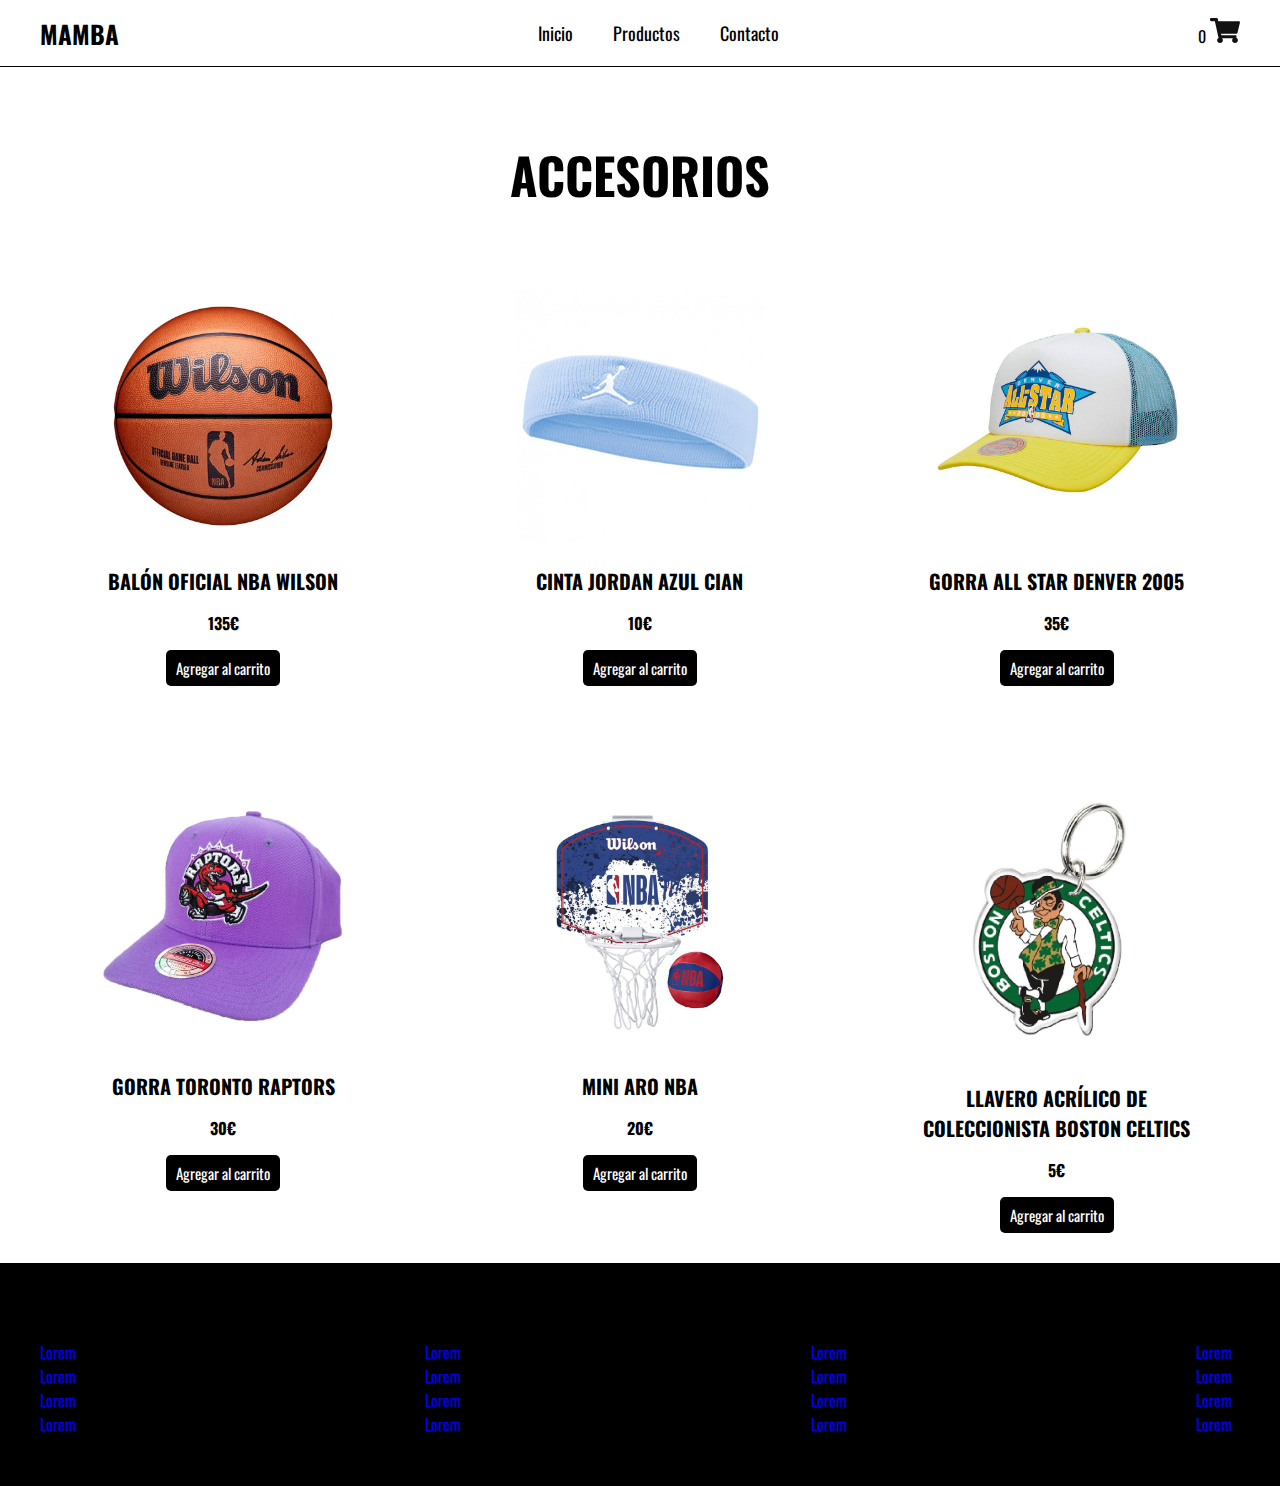
<file: accesorios/index.html>
<!DOCTYPE html>
<html lang="en">

<head>
    <meta charset="UTF-8">
    <meta name="viewport" content="width=device-width, initial-scale=1.0">
    <title>Document</title>
    <link rel="stylesheet" href="style.css">
</head>

<body>
    <div id="popup-contenedor" class="popup-oculto">
        <div id="popup">
            <img src="/images/tick.png" class="tick-producto" alt="">
            Producto añadido al carrito
        </div>
    </div>

    <header class="header">
        <div class="header-top-border">
            <div class="menu container">
                <a href="../" class="logo">MAMBA</a>
                <input type="checkbox" id="menu" />
                <label for="menu">
                    <img src="../images/menu.png" class="menu-icono" alt="menu" />
                </label>
                <nav class="navbar">
                    <ul>
                        <li><a href="../">Inicio</a></li>
                        <li class="dropdown-li">
                            Productos
                            <ul class="dropdown">
                                <li class="dropdowns"><a class="dropdowns-link" href="../camisetas/">Camisetas</a></li>
                                <li class="dropdowns"><a class="dropdowns-link" href="../zapatillas/">Zapatillas</a></li>
                                <li class="dropdowns"><a class="dropdowns-link" href="../accesorios/">Accesorios</a>
                                </li>
                            </ul>
                        </li>
                        <li><a href="../contacto/">Contacto</a></li>

                    </ul>
                </nav>
                </nav>
                <div>
                    <ul>
                        <li class="submenu">
                            <span id="contador-carrito" class="contador-carrito">0</span>
                            <img src="../images/car.svg" id="img-carrito" alt="carrito">
                            <div id="carrito">
                                <table id="lista-carrito">
                                    <thead>
                                        <tr>
                                            <th>Imagen</th>
                                            <th>Nombre</th>
                                            <th>Precio</th>
                                            <th></th>
                                        </tr>
                                    </thead>
                                    <tbody></tbody>
                                </table>
                                <a href="#" id="vaciar-carrito" class="btn-2">Vaciar Carrito</a>
                                <a href="../pedido/" class="btn-2">Realizar Pedido</a>
                            </div>
                        </li>
                    </ul>
                </div>
            </div>
        </div>
    </header>


    <main class="products container" id="lista-1">

        <h2>Accesorios</h2>

        <div class="product-content">

            <div class="product">
                <img src="/images/balon wilson.jpg" alt="">
                <div class="product-txt">
                    <h3>Balón oficial nba wilson</h3>
                    <p class="precio">135€</p>
                    <a href="#" class="agregar carrito btn-2" data-id="1">Agregar al carrito</a>
                </div>
            </div>

            <div class="product">
                <img src="../images/cinta jordan.jpg" alt="">
                <div class="product-txt">
                    <h3>CINTA JORDAN AZUL CIAN</h3>
                    <p class="precio">10€</p>
                    <a href="#" class="agregar carrito btn-2" data-id="2">Agregar al carrito</a>
                </div>
            </div>

            <div class="product">
                <img src="../images/gorra denver.jpg" alt="">
                <div class="product-txt">
                    <h3>Gorra all star denver 2005</h3>
                    <p class="precio">35€</p>
                    <a href="#" class="agregar carrito btn-2" data-id="3">Agregar al carrito</a>
                </div>
            </div>

            <div class="product">
                <img src="../images/gorra raptoras.jpg" alt="">
                <div class="product-txt">
                    <h3>Gorra Toronto Raptors</h3>
                    <p class="precio">30€</p>
                    <a href="#" class="agregar carrito btn-2" data-id="4">Agregar al carrito</a>
                </div>
            </div>

            <div class="product">
                <img src="../images/miniaro.jpg" alt="">
                <div class="product-txt">
                    <h3>Mini aro nba</h3>
                    <p class="precio">20€</p>
                    <a href="#" class="agregar carrito btn-2" data-id="5">Agregar al carrito</a>
                </div>
            </div>

            <div class="product">
                <img src="../images/llavero coleccionista celtics.jpg" alt="">
                <div class="product-txt">
                    <h3>Llavero acrílico de coleccionista Boston celtics</h3>
                    <p class="precio">5€</p>
                    <a href="#" class="agregar carrito btn-2" data-id="6">Agregar al carrito</a>
                </div>
            </div>

        </div>

    </main>

    <footer class="footer">

        <div class="footer-content container">

            <div class="link">
                <h3>lorem</h3>
                <ul>
                    <li><a href="#">Lorem</a></li>
                    <li><a href="#">Lorem</a></li>
                    <li><a href="#">Lorem</a></li>
                    <li><a href="#">Lorem</a></li>
                </ul>
            </div>
            <div class="link">
                <h3>lorem</h3>
                <ul>
                    <li><a href="#">Lorem</a></li>
                    <li><a href="#">Lorem</a></li>
                    <li><a href="#">Lorem</a></li>
                    <li><a href="#">Lorem</a></li>
                </ul>


            </div>

            <div class="link">
                <h3>lorem</h3>
                <ul>
                    <li><a href="#">Lorem</a></li>
                    <li><a href="#">Lorem</a></li>
                    <li><a href="#">Lorem</a></li>
                    <li><a href="#">Lorem</a></li>
                </ul>


            </div>

            <div class="link">
                <h3>lorem</h3>
                <ul>
                    <li><a href="#">Lorem</a></li>
                    <li><a href="#">Lorem</a></li>
                    <li><a href="#">Lorem</a></li>
                    <li><a href="#">Lorem</a></li>
                </ul>


            </div>

        </div>


    </footer>




    <script src="../script.js"></script>
</body>

</html>
</file>
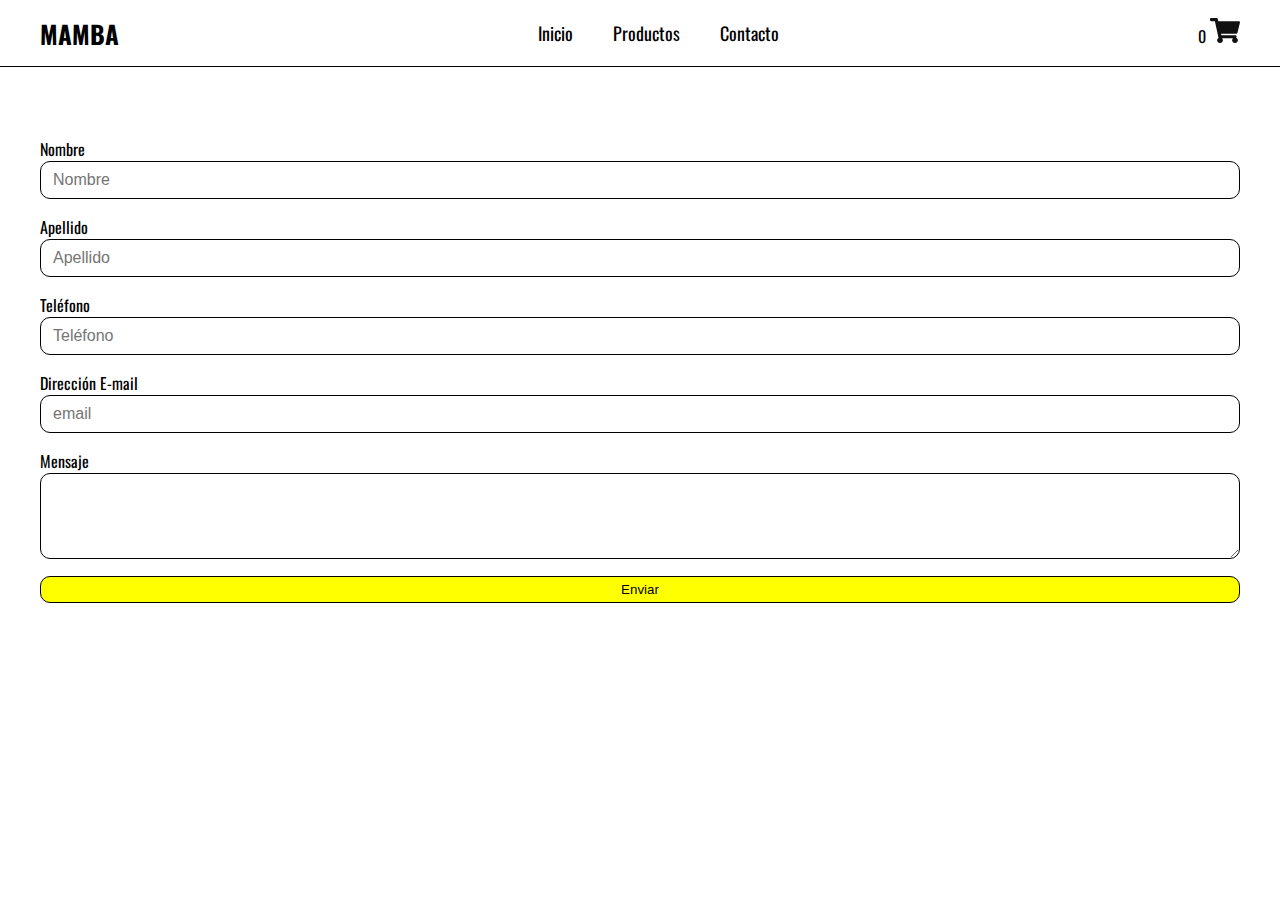
<file: contacto/index.html>
<!DOCTYPE html>
<html lang="en">

<head>
    <meta charset="UTF-8">
    <meta name="viewport" content="width=device-width, initial-scale=1.0">
    <title>Document</title>
    <link rel="stylesheet" href="style.css">
</head>

<body>
    <div id="popup-contenedor" class="popup-oculto">
        <div id="popup">
            <img src="/images/tick.png" class="tick-producto" alt="">
            Producto añadido al carrito
        </div>
    </div>

    <header class="header">
        <div class="header-top-border">
            <div class="menu container">
                <a href="../" class="logo">MAMBA</a>
                <input type="checkbox" id="menu" />
                <label for="menu">
                    <img src="../images/menu.png" class="menu-icono" alt="menu" />
                </label>
                <nav class="navbar">
                    <ul>
                        <li><a href="../">Inicio</a></li>
                        <li class="dropdown-li">
                            Productos
                            <ul class="dropdown">
                                <li class="dropdowns"><a class="dropdowns-link" href="../camisetas/">Camisetas</a></li>
                                <li class="dropdowns"><a class="dropdowns-link" href="../zapatillas/">Zapatillas</a>
                                </li>
                                <li class="dropdowns"><a class="dropdowns-link" href="../accesorios/">Accesorios</a>
                                </li>
                            </ul>
                        </li>
                        <li><a href="../contacto/">Contacto</a></li>

                    </ul>
                </nav>
                <div>
                    <ul>
                        <li class="submenu">
                            <span id="contador-carrito" class="contador-carrito">0</span>
                            <img src="../images/car.svg" id="img-carrito" alt="carrito">
                            <div id="carrito">
                                <table id="lista-carrito">
                                    <thead>
                                        <tr>
                                            <th>Imagen</th>
                                            <th>Nombre</th>
                                            <th>Precio</th>
                                            <th></th>
                                        </tr>
                                    </thead>
                                    <tbody></tbody>
                                </table>
                                <a href="#" id="vaciar-carrito" class="btn-2">Vaciar Carrito</a>
                                <a href="./" class="btn-2">Realizar Pedido</a>
                            </div>
                        </li>
                    </ul>
                </div>
            </div>
        </div>
    </header>
    <main class="products container">
        <form method="POST" action="./contact.php">

            <div class="mb-3">
                <label for="nombre" class="form-label">Nombre</label>
                <input type="text" class="form-control" required name="nombre" id="nombre" placeholder="Nombre">
            </div>
            <div class="mb-3">
                <label for="apellido" class="form-label">Apellido</label>
                <input type="text" class="form-control" required name="apellido" id="apellido" placeholder="Apellido">
            </div>
            <div class="mb-3">
                <label for="telefono" class="form-label">Teléfono</label>
                <input type="number" class="form-control" required name="telefono" id="telefono" placeholder="Teléfono">
            </div>
            <div class="mb-3">
                <label for="email" class="form-label">Dirección E-mail</label>
                <input type="email" class="form-control" required name="email" id="email" placeholder="email">
            </div>
            <div class="mb-3">
                <label for="mensaje" class="form-label">Mensaje</label>
                <textarea class="form-control" required name="mensaje" id="mensaje" rows="3"></textarea>
            </div>
            <button type="submit" class="btn btn-primary">Enviar</button>
        </form>
    </main>
    <script src="../script.js"></script>
</body>

</html>
</file>
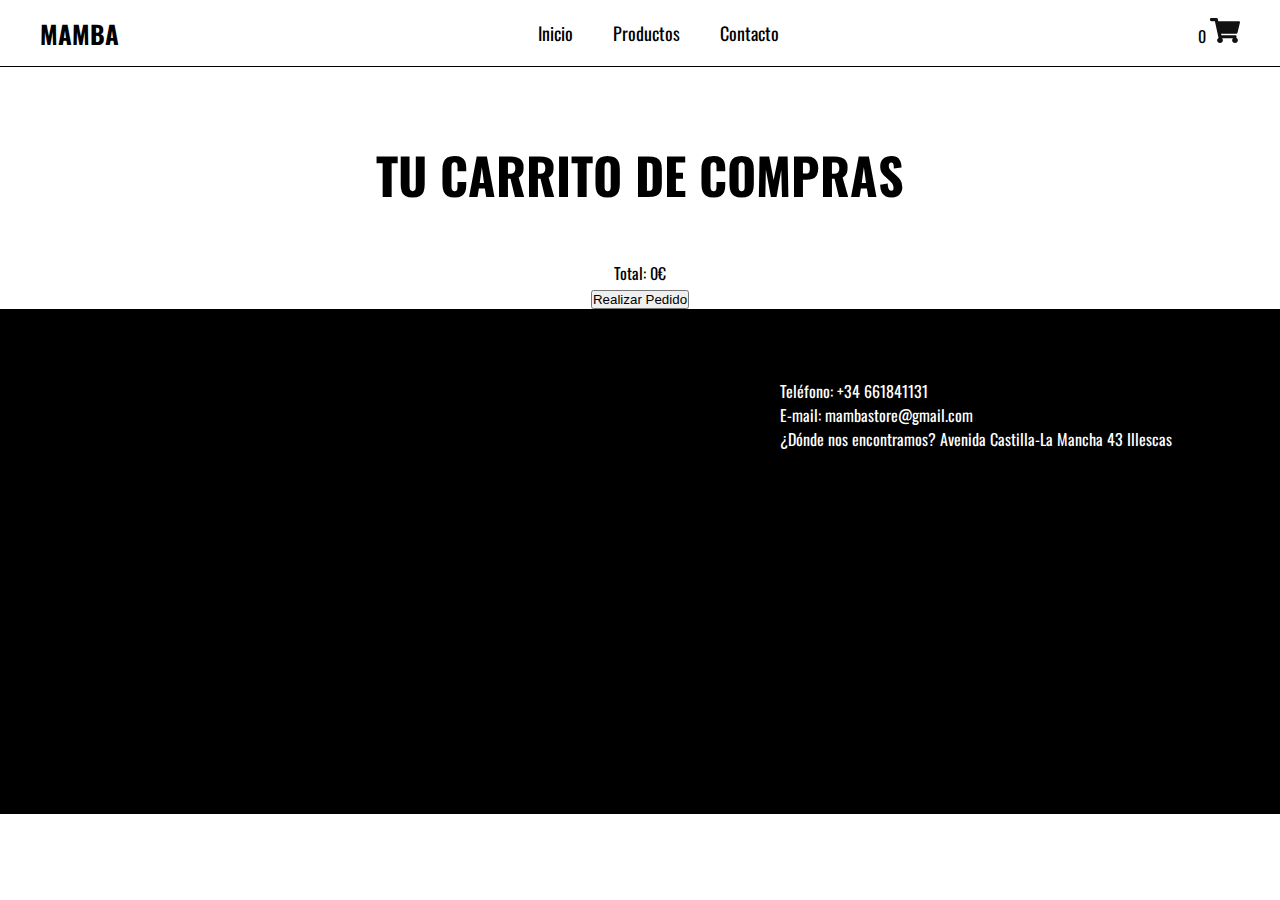
<file: pedido/index.html>
<!DOCTYPE html>
<html lang="es">

<head>
    <meta charset="UTF-8">
    <title>Documento</title>
    <link rel="stylesheet" href="style.css">
</head>

<body>
    <header class="header">
        <div class="header-top-border">
            <div class="menu container">
                <a href="../" class="logo">MAMBA</a>
                <input type="checkbox" id="menu" />
                <label for="menu">
                    <img src="../images/menu.png" class="menu-icono" alt="menu" />
                </label>
                <nav class="navbar">
                    <ul>
                        <li><a href="../">Inicio</a></li>
                        <li class="dropdown-li">
                            Productos
                            <ul class="dropdown">
                                <li class="dropdowns"><a class="dropdowns-link" href="../camisetas/">Camisetas</a></li>
                                <li class="dropdowns"><a class="dropdowns-link" href="../zapatillas/">Zapatillas</a></li>
                                <li class="dropdowns"><a class="dropdowns-link" href="../accesorios/">Accesorios</a></li>
                            </ul>
                        </li>
                        <li><a href="../contacto/">Contacto</a></li>

                    </ul>
                </nav>
                <div>
                    <ul>
                        <li class="submenu">
                            <span id="contador-carrito" class="contador-carrito">0</span>
                            <img src="../images/car.svg" id="img-carrito" alt="carrito">
                            <div id="carrito">
                                <table id="lista-carrito">
                                    <thead>
                                        <tr>
                                            <th>Imagen</th>
                                            <th>Nombre</th>
                                            <th>Precio</th>
                                            <th></th>
                                        </tr>
                                    </thead>
                                    <tbody></tbody>
                                </table>
                                <a href="#" id="vaciar-carrito" class="btn-2">Vaciar Carrito</a>
                                <a href="./" class="btn-2">Realizar Pedido</a>
                            </div>
                        </li>
                    </ul>
                </div>
            </div>
        </div>
    </header>
    <main class="products container" id="lista-1">
        <h2>Tu Carrito de Compras</h2>
        <div id="lista-productos">
        </div>
        <div id="total" class="total">Total: 0€</div>
        <button id="realizar-pedido">Realizar Pedido</button>
        <div id="mensaje-agradecimiento" style="display:none;">
            <p>Gracias por tu pedido</p>
        </div>
    </main>
    <footer class="footer">
        <div class="footer-content container">
            <div class="link left-cont-footer">
                <iframe src="https://www.google.com/maps/embed?pb=!1m18!1m12!1m3!1d3050.7135380786135!2d-3.84858142348012!3d40.1263869732587!2m3!1f0!2f0!3f0!3m2!1i1024!2i768!4f13.1!3m3!1m2!1s0xd41f11f69cacb37%3A0x4117d0b3060252c0!2sAv.%20Castilla%20La%20Mancha%2C%2084%2C%2045200%20Illescas%2C%20Toledo!5e0!3m2!1ses!2ses!4v1705882343044!5m2!1ses!2ses" style="border:0;" allowfullscreen="" loading="lazy" referrerpolicy="no-referrer-when-downgrade"></iframe>
            </div>
            <div class="link right-cont-footer">
                <div class="div-cont-footer-btn">
                    <a class="footer-link" href="#">Teléfono: +34 661841131</a>
                    <a class="footer-link" href="#">E-mail: mambastore@gmail.com</a>
                    <a class="footer-link" href="#">¿Dónde nos encontramos? Avenida Castilla-La Mancha 43 Illescas </a>
                </div>
            </div>
        </div>
        </div>
    </footer>
    <script src="script.js"></script>
</body>

</html>
</file>
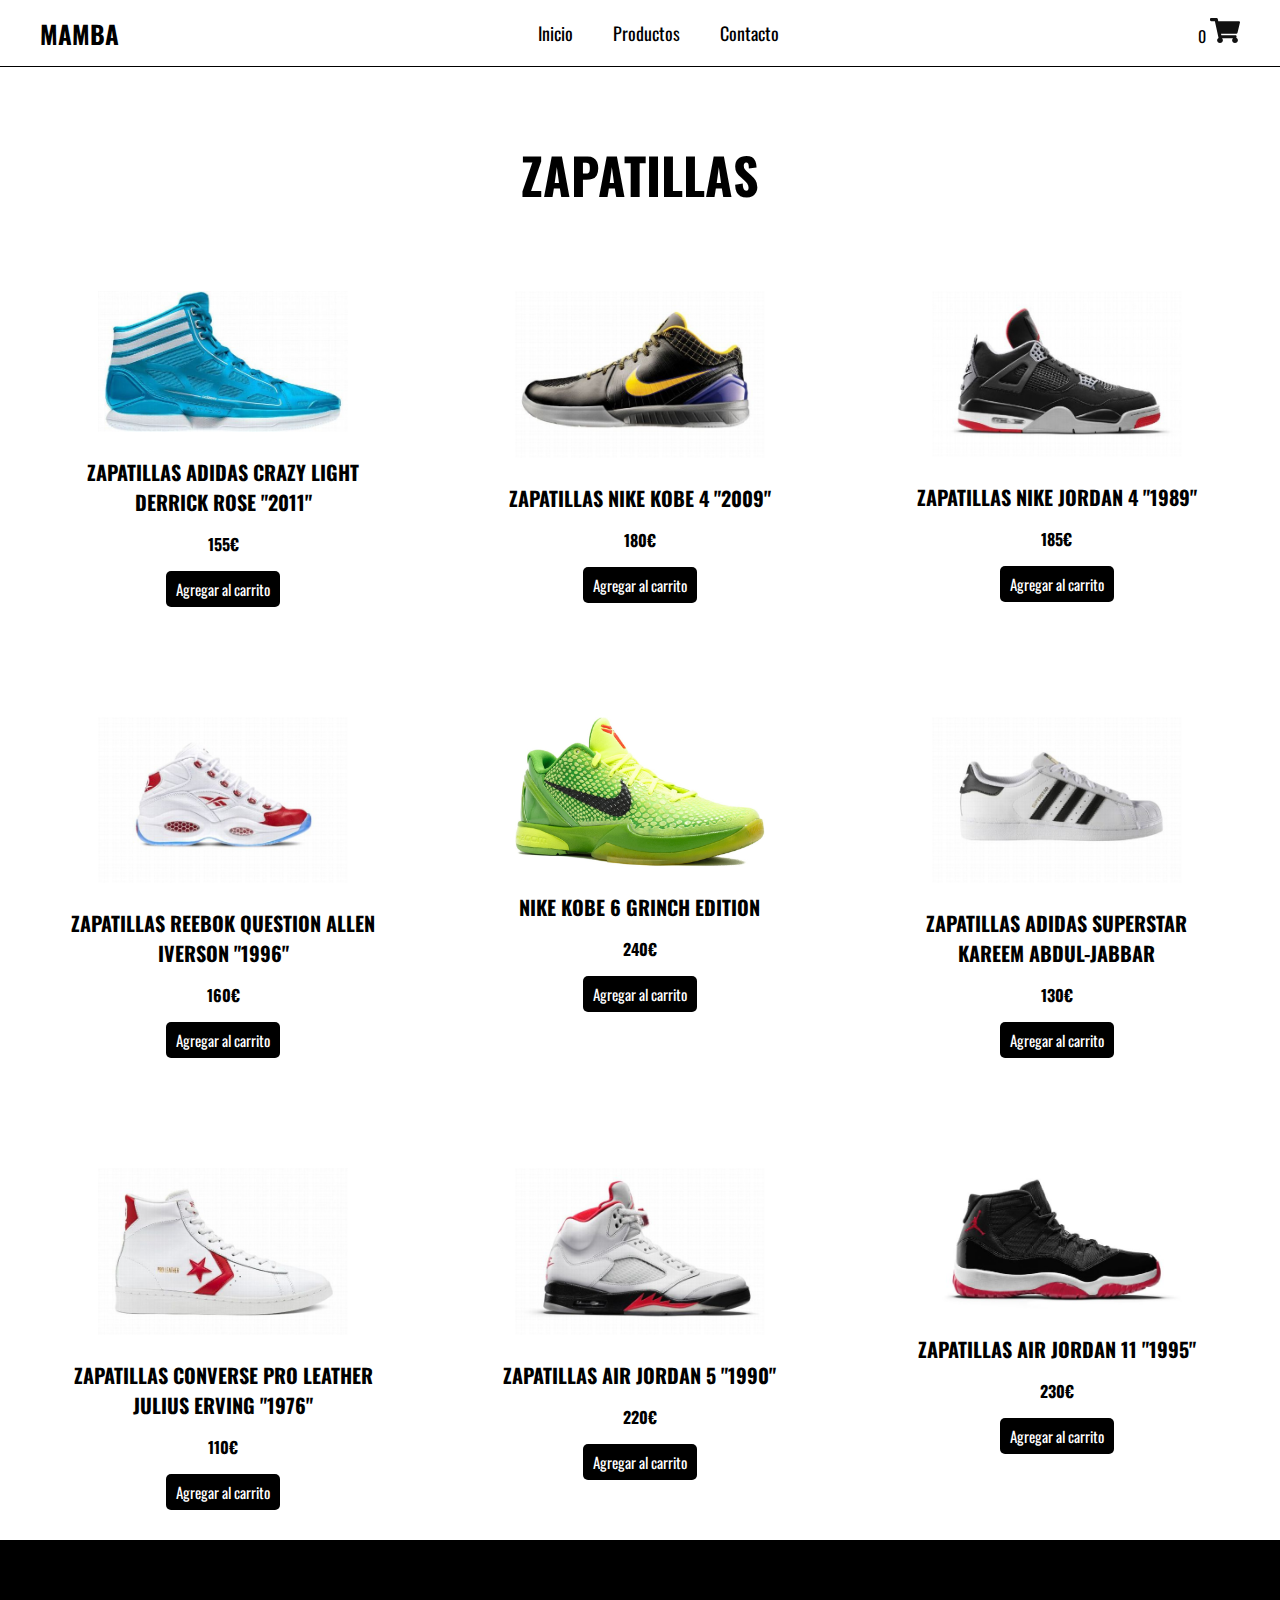
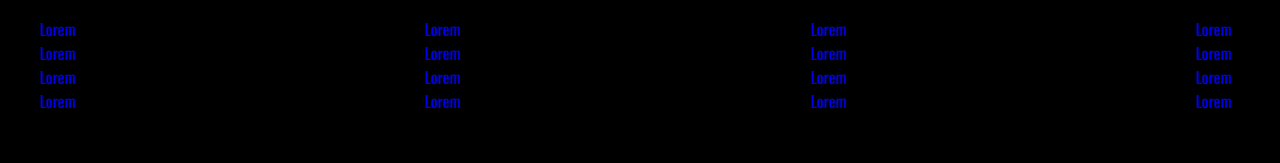
<file: zapatillas/index.html>
<!DOCTYPE html>
<html lang="en">

<head>
    <meta charset="UTF-8">
    <meta name="viewport" content="width=device-width, initial-scale=1.0">
    <title>Document</title>
    <link rel="stylesheet" href="style.css">
</head>

<body>
    <div id="popup-contenedor" class="popup-oculto">
        <div id="popup">
            <img src="/images/tick.png" class="tick-producto" alt="">
            Producto añadido al carrito
        </div>
    </div>

    <header class="header">
        <div class="header-top-border">
            <div class="menu container">
                <a href="../" class="logo">MAMBA</a>
                <input type="checkbox" id="menu" />
                <label for="menu">
                    <img src="../images/menu.png" class="menu-icono" alt="menu" />
                </label>
                <nav class="navbar">
                    <ul>
                        <li><a href="../">Inicio</a></li>
                        <li class="dropdown-li">
                            Productos
                            <ul class="dropdown">
                                <li class="dropdowns"><a class="dropdowns-link" href="../camisetas/">Camisetas</a></li>
                                <li class="dropdowns"><a class="dropdowns-link" href="./">Zapatillas</a></li>
                                <li class="dropdowns"><a class="dropdowns-link" href="../accesorios/">Accesorios</a>
                                </li>
                            </ul>
                        </li>
                        <li><a href="../contacto/">Contacto</a></li>

                    </ul>
                </nav>
                </nav>
                <div>
                    <ul>
                        <li class="submenu">
                            <span id="contador-carrito" class="contador-carrito">0</span>
                            <img src="../images/car.svg" id="img-carrito" alt="carrito">
                            <div id="carrito">
                                <table id="lista-carrito">
                                    <thead>
                                        <tr>
                                            <th>Imagen</th>
                                            <th>Nombre</th>
                                            <th>Precio</th>
                                            <th></th>
                                        </tr>
                                    </thead>
                                    <tbody></tbody>
                                </table>
                                <a href="#" id="vaciar-carrito" class="btn-2">Vaciar Carrito</a>
                                <a href="../pedido/" class="btn-2">Realizar Pedido</a>
                            </div>
                        </li>
                    </ul>
                </div>
            </div>
        </div>
    </header>


    <main class="products container" id="lista-1">

        <h2>Zapatillas</h2>

        <div class="product-content">

            <div class="product">
                <img src="/images/adidas crazy light 2011 rose.jfif" alt="">
                <div class="product-txt">
                    <h3>Zapatillas Adidas crazy light Derrick Rose "2011"</h3>
                    <p class="precio">155€</p>
                    <a href="#" class="agregar carrito btn-2" data-id="1">Agregar al carrito</a>
                </div>
            </div>

            <div class="product">
                <img src="../images/nike kobe 4  20098.jfif" alt="">
                <div class="product-txt">
                    <h3>Zapatillas Nike Kobe 4 "2009"</h3>
                    <p class="precio">180€</p>
                    <a href="#" class="agregar carrito btn-2" data-id="2">Agregar al carrito</a>
                </div>
            </div>

            <div class="product">
                <img src="../images/jordan 4 89.jfif" alt="">
                <div class="product-txt">
                    <h3>Zapatillas Nike Jordan 4 "1989"</h3>
                    <p class="precio">185€</p>
                    <a href="#" class="agregar carrito btn-2" data-id="3">Agregar al carrito</a>
                </div>
            </div>

            <div class="product">
                <img src="../images/reebok question 96 iverson.jfif" alt="">
                <div class="product-txt">
                    <h3>Zapatillas Reebok Question Allen Iverson "1996"</h3>
                    <p class="precio">160€</p>
                    <a href="#" class="agregar carrito btn-2" data-id="4">Agregar al carrito</a>
                </div>
            </div>

            <div class="product">
                <img src="../images/kobegrinch.jpg" alt="">
                <div class="product-txt">
                    <h3>Nike Kobe 6 Grinch Edition</h3>
                    <p class="precio">240€</p>
                    <a href="#" class="agregar carrito btn-2" data-id="5">Agregar al carrito</a>
                </div>
            </div>

            <div class="product">
                <img src="../images/suprestar kareem.jfif" alt="">
                <div class="product-txt">
                    <h3>Zapatillas Adidas Superstar Kareem Abdul-Jabbar</h3>
                    <p class="precio">130€</p>
                    <a href="#" class="agregar carrito btn-2" data-id="6">Agregar al carrito</a>
                </div>
            </div>

            <div class="product">
                <img src="../images/converse pro leather erving 76.jfif" alt="">
                <div class="product-txt">
                    <h3>Zapatillas Converse Pro Leather Julius Erving "1976"</h3>
                    <p class="precio">110€</p>
                    <a href="#" class="agregar carrito btn-2" data-id="7">Agregar al carrito</a>
                </div>
            </div>

            <div class="product">
                <img src="../images/air jordan 5 de 1990.jfif" alt="">
                <div class="product-txt">
                    <h3>Zapatillas Air Jordan 5 "1990"</h3>
                    <p class="precio">220€</p>
                    <a href="#" class="agregar carrito btn-2" data-id="8">Agregar al carrito</a>
                </div>
            </div>

            <div class="product">
                <img src="../images/jordan 11 95.jfif" alt="">
                <div class="product-txt">
                    <h3>Zapatillas Air Jordan 11 "1995"</h3>
                    <p class="precio">230€</p>
                    <a href="#" class="agregar carrito btn-2" data-id="9">Agregar al carrito</a>
                </div>
            </div>




        </div>

    </main>

    <footer class="footer">

        <div class="footer-content container">

            <div class="link">
                <h3>lorem</h3>
                <ul>
                    <li><a href="#">Lorem</a></li>
                    <li><a href="#">Lorem</a></li>
                    <li><a href="#">Lorem</a></li>
                    <li><a href="#">Lorem</a></li>
                </ul>
            </div>
            <div class="link">
                <h3>lorem</h3>
                <ul>
                    <li><a href="#">Lorem</a></li>
                    <li><a href="#">Lorem</a></li>
                    <li><a href="#">Lorem</a></li>
                    <li><a href="#">Lorem</a></li>
                </ul>


            </div>

            <div class="link">
                <h3>lorem</h3>
                <ul>
                    <li><a href="#">Lorem</a></li>
                    <li><a href="#">Lorem</a></li>
                    <li><a href="#">Lorem</a></li>
                    <li><a href="#">Lorem</a></li>
                </ul>


            </div>

            <div class="link">
                <h3>lorem</h3>
                <ul>
                    <li><a href="#">Lorem</a></li>
                    <li><a href="#">Lorem</a></li>
                    <li><a href="#">Lorem</a></li>
                    <li><a href="#">Lorem</a></li>
                </ul>


            </div>

        </div>


    </footer>




    <script src="../script.js"></script>
</body>

</html>
</file>
<file: accesorios/style.css>
@import url('https://fonts.googleapis.com/css2?family=Oswald:wght@400;500;600&display=swap');

/*
font-family: 'Oswald', sans-serif; 
*/

*{
    margin: 0;
    padding: 0;
    box-sizing: border-box;
    text-decoration: none;
    list-style: none;
}
.container{
    max-width: 1200px;
    margin: 0 auto;
}

.header {
    display:flex;
    align-items: center;
    background-color: white;
    padding-bottom:70px;
}

.menu{
    display: flex;
    align-items: center;
    justify-content: space-between;
}

.logo{
    font-size: 25px;
    color: black;
    text-transform: uppercase;
    font-weight: 800;
}

.menu .navbar ul li{
    position: relative;
    float: left;
}

.menu .navbar ul li a {
    font-size: 18px;
    padding: 20px;
    color: black;
    display: block;
}

#menu{
    display: none;
}

.menu-icono{
    width: 25px;
}



.main-links li {
  padding: 0.5rem 1rem;
  background-color: rgb(10, 207, 197);
}

.dropdown-li {
  position: relative;
  font-size: 18px;
  cursor: pointer;
    padding: 20px;
    color: black;
    display: block;
}

.dropdown-li:hover .dropdown {
  display:block;
  opacity: 1;
}

.dropdown {
  margin: 0;
  padding: 0;
  width: 100%;
  position: absolute;
  left: 0;
  top: 100%;
  opacity: 0;
  display: none;
  background: rgb(255 255 255);
  padding: 10px;
  border: 1px solid;
  border-radius: 10px;
}

.dropdowns{
    color: black;
}

.dropdown li {
  list-style: none;
}

body {
  font-family: "Oswald", sans-serif;
}

img{ 
  max-width: 100%;
}

.menu label{
    cursor: pointer;
    display: none;
}

.submenu{
    position: relative;
}

.submenu #carrito{
    display: none;
}

.submenu:hover #carrito{
    display: block;
    position: absolute;
    right: 0;
    backdrop-filter: blur(10px);
    top: 100%;
    z-index: 1;
    background-color: dimgray;
    padding: 20px;
    min-width: 400px;  
}

table {
    width: 100%;
}

th, td{
    color: white;
}

.borrar{
    background-color: black;
    border-radius: 50%;
    padding: 5px 10px;
    text-decoration: none;
    color: white;
    font-weight: 800;
    cursor: pointer;
}

.header-content{
    display: flex;
    justify-content: space-between;
    align-items: center;
    flex: 1;
    position: relative;
}


.header-txt{
    text-align: center;
    margin: auto;
    width: 100%;
}

.header-txt h1{
    font-size: 90px;
    text-transform: uppercase;
    line-height: 1;
    color: black;
    font-family: "Oswald", sans-serif;
    margin-bottom: 15px;
}

.header-txt p{
    font-size: 20px;
    text-transform: uppercase;
    margin-bottom: 20px;
    color: #000;
}

.btn-1{
    display: inline-block;
    padding: 11px 25px;
    background-color: black;
    color: white;
    border-radius: 5px;
}

.ofert{
    padding: 20px 0 0 0;
    display: flex;
    justify-content: space-between;
}

.ofert-1{
    display: flex;
    align-items: center;
    flex-basis: calc(33.3% - 15px);
    background-color: white;
    padding: 35px;
}

.ofert-img{
    flex-basis: 50%;
    margin-right: 15px;
}

.ofert-img img{
    width: 250px;
}

.ofert-txt{
    flex-basis: 50%;
    text-align: center;
}

.ofert-txt h3{
    color: black;
    font-family:"Oswald";
    font-size: 25px;
    text-transform: uppercase;
    margin-bottom: 15px;
    min-width: 200px;
}

.btn-2{
    display: inline-block;
    padding: 7px 10px;
    background-color: black;
    color: white;
    border-radius: 5px;
    font-size: 15px
}

.products{
    text-align: center;
}

.products h2{
    color: black;
    font-family: "Oswald",sans-serif;
    font-size: 50px;
    text-transform: uppercase;
    margin-bottom: 50px;
}

.product-content{
    display: grid;
    grid-template-columns: repeat(3, 1fr);
    gap: 50px;
}

.product{
    text-align: center;
    padding: 30px;
    box-shadow: 0 0 20px black(0,0,0,0.1);
}

.product img{
    width:250px;
    margin-bottom: 20px;
}

.product h3{
    font-size: 20px;
    color: black;
    font-family: "Oswald", sans-serif;
    text-transform: uppercase;
    margin-bottom: 15px;
}

.precio{
    font-size: 16px;
    color: black;
    margin-bottom: 15px;
}

.precio{
    font-weight: 800;
}

.icons{
    padding: 50px 0 100px 0;
    display: flex;
    justify-content: space-between;
}

.icon-1{
    flex-basis: calc(33.3% - 30px);
    display: flex;
    align-items: center;
    justify-content: space-between;
    padding: 25px;
    background-color: white;
}

.icon-txt h3{
    font-size: 20px;
    color: black;
    font-family: "Oswald";
    text-transform: uppercase;
}

.icon-txt p{
    font-size: 16px;
    color: black;
}

.footer{
    padding: 50px 0;
    background-color: black;
}

.footer-content{
    display: flex;
    justify-content: space-between;
}

.dropdowns-link {
    padding: 0!important;
}

.popup-visible {
    display: flex!important;
}

.popup-oculto {
    display: none;
    position: fixed;
    top: 0;
    left: 0;
    width: 100%;
    height: 100%;
    background: rgba(0, 0, 0, 0.5);
    z-index: 1000; 
    justify-content: center;
    align-items: center;
    overflow: hidden;
    height: 100vh;
}

#popup {
    background-color: white;
    padding: 20px;
    border-radius: 5px;
    box-shadow: 0 5px 15px rgba(0, 0, 0, 0.3);
    z-index: 1001;
    min-width: 400px;
    text-align: center;
    justify-content: center;
    display: grid;
}

img.tick-producto {
    width: 120px;
    justify-content: center;
    display: flex;
    margin: auto;
}

#img-carrito {
    cursor: pointer;
}

.header-top-border {
    border-bottom: 1px solid black;
    width: 100%;
}

.ofert-1:hover {
    transform: scale(1.1);
    transition: all 0.3s;
    filter: brightness(1.1);
    cursor: pointer;

}
.product:hover {
    transform: scale(1.1);
    transition: all 0.3s;
    filter: brightness(1.1);
    cursor: pointer;
}
.btn-2 {
    transition: all 0.3s;
}
.btn-2:hover {
    background-color: #2b2b2b;
    transition: all 0.3s;
}

.product {
    transition: all 0.3s;
}

.precio-oferta {
    color: red;
    font-weight: bold;
    font-size: 23px;
    margin-bottom: 10px;
}

@media screen and (max-width: 860px) {
    .ofert {
        display: grid;
    }
    .product-content {
        grid-template-columns: repeat(2, 1fr);
    }
}


iframe {
    max-width: 700px;
    width: 100%;
    padding: 30px;
    height: 400px;
}

.left-cont-footer {
    width: 60%;
}

.right-cont-footer {
    width: 40%;
    padding: 20px;
}

.div-cont-footer-btn {
    display: grid;
    color: #fff;
}

.footer-link {
    color: #fff;
}
@media screen and (max-width: 460px) {
    .product-content {
        grid-template-columns: repeat(1, 1fr)!important;
    }
    .footer-content {
        display: grid;
    }
    .left-cont-footer {
        width: 100%;
    }
    
    .right-cont-footer {
        width: 100%;
    }
    .logo {
        display: none;
    }
}
</file>
<file: contacto/style.css>
@import url('https://fonts.googleapis.com/css2?family=Oswald:wght@400;500;600&display=swap');

/*
font-family: 'Oswald', sans-serif; 
*/

*{
    margin: 0;
    padding: 0;
    box-sizing: border-box;
    text-decoration: none;
    list-style: none;
}
.container{
    max-width: 1200px;
    margin: 0 auto;
}

.header {
    display:flex;
    align-items: center;
    background-color: white;
    padding-bottom:70px;
}

.menu{
    display: flex;
    align-items: center;
    justify-content: space-between;
}

.logo{
    font-size: 25px;
    color: black;
    text-transform: uppercase;
    font-weight: 800;
}

.menu .navbar ul li{
    position: relative;
    float: left;
}

.menu .navbar ul li a {
    font-size: 18px;
    padding: 20px;
    color: black;
    display: block;
}

#menu{
    display: none;
}

.menu-icono{
    width: 25px;
}



.main-links li {
  padding: 0.5rem 1rem;
  background-color: rgb(10, 207, 197);
}

.dropdown-li {
  position: relative;
  font-size: 18px;
  cursor: pointer;
    padding: 20px;
    color: black;
    display: block;
}

.dropdown-li:hover .dropdown {
  display:block;
  opacity: 1;
}

.dropdown {
  margin: 0;
  padding: 0;
  width: 100%;
  position: absolute;
  left: 0;
  top: 100%;
  opacity: 0;
  display: none;
  background: rgb(255 255 255);
  padding: 10px;
  border: 1px solid;
  border-radius: 10px;
}

.dropdowns{
    color: black;
}

.dropdown li {
  list-style: none;
}

body {
  font-family: "Oswald", sans-serif;
}

img{ 
  max-width: 100%;
}

.menu label{
    cursor: pointer;
    display: none;
}

.submenu{
    position: relative;
}

.submenu #carrito{
    display: none;
}

.submenu:hover #carrito{
    display: block;
    position: absolute;
    right: 0;
    backdrop-filter: blur(10px);
    top: 100%;
    z-index: 1;
    background-color: dimgray;
    padding: 20px;
    min-width: 400px;  
}

table {
    width: 100%;
}

th, td{
    color: white;
}

.borrar{
    background-color: black;
    border-radius: 50%;
    padding: 5px 10px;
    text-decoration: none;
    color: white;
    font-weight: 800;
    cursor: pointer;
}

.header-content{
    display: flex;
    justify-content: space-between;
    align-items: center;
    flex: 1;
    position: relative;
}


.header-txt{
    text-align: center;
    margin: auto;
    width: 100%;
}

.header-txt h1{
    font-size: 90px;
    text-transform: uppercase;
    line-height: 1;
    color: black;
    font-family: "Oswald", sans-serif;
    margin-bottom: 15px;
}

.header-txt p{
    font-size: 20px;
    text-transform: uppercase;
    margin-bottom: 20px;
    color: #000;
}

.btn-1{
    display: inline-block;
    padding: 11px 25px;
    background-color: black;
    color: white;
    border-radius: 5px;
}

.ofert{
    padding: 20px 0 0 0;
    display: flex;
    justify-content: space-between;
}

.ofert-1{
    display: flex;
    align-items: center;
    flex-basis: calc(33.3% - 15px);
    background-color: white;
    padding: 35px;
}

.ofert-img{
    flex-basis: 50%;
    margin-right: 15px;
}

.ofert-img img{
    width: 250px;
}

.ofert-txt{
    flex-basis: 50%;
    text-align: center;
}

.ofert-txt h3{
    color: black;
    font-family:"Oswald";
    font-size: 25px;
    text-transform: uppercase;
    margin-bottom: 15px;
    min-width: 200px;
}

.btn-2{
    display: inline-block;
    padding: 7px 10px;
    background-color: black;
    color: white;
    border-radius: 5px;
    font-size: 15px
}

.products{
    text-align: center;
}

.products h2{
    color: black;
    font-family: "Oswald",sans-serif;
    font-size: 50px;
    text-transform: uppercase;
    margin-bottom: 50px;
}

.product-content{
    display: grid;
    grid-template-columns: repeat(3, 1fr);
    gap: 50px;
}

.product{
    text-align: center;
    padding: 30px;
    box-shadow: 0 0 20px black(0,0,0,0.1);
}

.product img{
    width:250px;
    margin-bottom: 20px;
}

.product h3{
    font-size: 20px;
    color: black;
    font-family: "Oswald", sans-serif;
    text-transform: uppercase;
    margin-bottom: 15px;
}

.product p, .precio{
    font-size: 16px;
    color: black;
    margin-bottom: 15px;
}

.precio{
    font-weight: 800;
}

.icons{
    padding: 50px 0 100px 0;
    display: flex;
    justify-content: space-between;
}

.icon-1{
    flex-basis: calc(33.3% - 30px);
    display: flex;
    align-items: center;
    justify-content: space-between;
    padding: 25px;
    background-color: white;
}

.icon-txt h3{
    font-size: 20px;
    color: black;
    font-family: "Oswald";
    text-transform: uppercase;
}

.icon-txt p{
    font-size: 16px;
    color: black;
}

.footer{
    padding: 50px 0;
    background-color: black;
}

.footer-content{
    display: flex;
    justify-content: space-between;
}

.dropdowns-link {
    padding: 0!important;
}

.popup-visible {
    display: flex!important;
}

.popup-oculto {
    display: none;
    position: fixed;
    top: 0;
    left: 0;
    width: 100%;
    height: 100%;
    background: rgba(0, 0, 0, 0.5);
    z-index: 1000; 
    justify-content: center;
    align-items: center;
    overflow: hidden;
    height: 100vh;
}

#popup {
    background-color: white;
    padding: 20px;
    border-radius: 5px;
    box-shadow: 0 5px 15px rgba(0, 0, 0, 0.3);
    z-index: 1001;
    min-width: 400px;
    text-align: center;
    justify-content: center;
    display: grid;
}

img.tick-producto {
    width: 120px;
    justify-content: center;
    display: flex;
    margin: auto;
}

#img-carrito {
    cursor: pointer;
}

.header-top-border {
    border-bottom: 1px solid black;
    width: 100%;
}

.ofert-1:hover {
    transform: scale(1.1);
    transition: all 0.3s;
    filter: brightness(1.1);
    cursor: pointer;

}
.product:hover {
    transform: scale(1.1);
    transition: all 0.3s;
    filter: brightness(1.1);
    cursor: pointer;
}
.btn-2 {
    transition: all 0.3s;
}
.btn-2:hover {
    background-color: #2b2b2b;
    transition: all 0.3s;
}

.product {
    transition: all 0.3s;
}

@media screen and (max-width: 860px) {
    .ofert {
        display: grid;
    }
    .product-content {
        grid-template-columns: repeat(2, 1fr);
    }
}


iframe {
    max-width: 700px;
    width: 100%;
    padding: 30px;
    height: 400px;
}

.left-cont-footer {
    width: 60%;
}

.right-cont-footer {
    width: 40%;
    padding: 20px;
}

.div-cont-footer-btn {
    display: grid;
    color: #fff;
}

.footer-link {
    color: #fff;
}
@media screen and (max-width: 460px) {
    .product-content {
        grid-template-columns: repeat(1, 1fr)!important;
    }
    .footer-content {
        display: grid;
    }
    .left-cont-footer {
        width: 100%;
    }
    
    .right-cont-footer {
        width: 100%;
    }
    .logo {
        display: none;
    }
}


label.form-label {
    width: 100%;
    text-align: start;
}

.mb-3 {
    margin-bottom: 1rem!important;
}

form-label {
    margin-bottom: 0.5rem;
}
label {
    display: inline-block;
}
.form-control {
    display: block;
    width: 100%;
    padding: 0.375rem 0.75rem;
    font-size: 1rem;
    font-weight: 400;
    line-height: 1.5;
    appearance: none;
    border: 1px solid #000;
    border-radius: 10px;
}


.btn-primary {
    width: 100%;
    cursor: pointer;
    background-color: yellow;
    border: 1px solid;
    border-radius: 10px;
    padding: 5px 0;
}
</file>
<file: pedido/style.css>
@import url('https://fonts.googleapis.com/css2?family=Oswald:wght@400;500;600&display=swap');

/*
font-family: 'Oswald', sans-serif; 
*/

*{
    margin: 0;
    padding: 0;
    box-sizing: border-box;
    text-decoration: none;
    list-style: none;
}
.container{
    max-width: 1200px;
    margin: 0 auto;
}

.header {
    display:flex;
    align-items: center;
    background-color: white;
    padding-bottom:70px;
}

.menu{
    display: flex;
    align-items: center;
    justify-content: space-between;
}

.logo{
    font-size: 25px;
    color: black;
    text-transform: uppercase;
    font-weight: 800;
}

.menu .navbar ul li{
    position: relative;
    float: left;
}

.menu .navbar ul li a {
    font-size: 18px;
    padding: 20px;
    color: black;
    display: block;
}

#menu{
    display: none;
}

.menu-icono{
    width: 25px;
}



.main-links li {
  padding: 0.5rem 1rem;
  background-color: rgb(10, 207, 197);
}

.dropdown-li {
  position: relative;
  font-size: 18px;
  cursor: pointer;
    padding: 20px;
    color: black;
    display: block;
}

.dropdown-li:hover .dropdown {
  display:block;
  opacity: 1;
}

.dropdown {
  margin: 0;
  padding: 0;
  width: 100%;
  position: absolute;
  left: 0;
  top: 100%;
  opacity: 0;
  display: none;
  background: rgb(255 255 255);
  padding: 10px;
  border: 1px solid;
  border-radius: 10px;
}

.dropdowns{
    color: black;
}

.dropdown li {
  list-style: none;
}

body {
  font-family: "Oswald", sans-serif;
}

img{ 
  max-width: 100%;
}

.menu label{
    cursor: pointer;
    display: none;
}

.submenu{
    position: relative;
}

.submenu #carrito{
    display: none;
}

.submenu:hover #carrito{
    display: block;
    position: absolute;
    right: 0;
    backdrop-filter: blur(10px);
    top: 100%;
    z-index: 1;
    background-color: dimgray;
    padding: 20px;
    min-width: 400px;  
}

table {
    width: 100%;
}

th, td{
    color: white;
}

.borrar{
    background-color: black;
    border-radius: 50%;
    padding: 5px 10px;
    text-decoration: none;
    color: white;
    font-weight: 800;
    cursor: pointer;
}

.header-content{
    display: flex;
    justify-content: space-between;
    align-items: center;
    flex: 1;
    position: relative;
}


.header-txt{
    text-align: center;
    margin: auto;
    width: 100%;
}

.header-txt h1{
    font-size: 90px;
    text-transform: uppercase;
    line-height: 1;
    color: black;
    font-family: "Oswald", sans-serif;
    margin-bottom: 15px;
}

.header-txt p{
    font-size: 20px;
    text-transform: uppercase;
    margin-bottom: 20px;
    color: #000;
}

.btn-1{
    display: inline-block;
    padding: 11px 25px;
    background-color: black;
    color: white;
    border-radius: 5px;
}

.ofert{
    padding: 20px 0 0 0;
    display: flex;
    justify-content: space-between;
}

.ofert-1{
    display: flex;
    align-items: center;
    flex-basis: calc(33.3% - 15px);
    background-color: white;
    padding: 35px;
}

.ofert-img{
    flex-basis: 50%;
    margin-right: 15px;
}

.ofert-img img{
    width: 250px;
}

.ofert-txt{
    flex-basis: 50%;
    text-align: center;
}

.ofert-txt h3{
    color: black;
    font-family:"Oswald";
    font-size: 25px;
    text-transform: uppercase;
    margin-bottom: 15px;
    min-width: 200px;
}

.btn-2{
    display: inline-block;
    padding: 7px 10px;
    background-color: black;
    color: white;
    border-radius: 5px;
    font-size: 15px
}

.products{
    text-align: center;
}

.products h2{
    color: black;
    font-family: "Oswald",sans-serif;
    font-size: 50px;
    text-transform: uppercase;
    margin-bottom: 50px;
}

.product-content{
    display: grid;
    grid-template-columns: repeat(3, 1fr);
    gap: 50px;
}

.product{
    text-align: center;
    padding: 30px;
    box-shadow: 0 0 20px black(0,0,0,0.1);
}

.product img{
    width:250px;
    margin-bottom: 20px;
}

.product h3{
    font-size: 20px;
    color: black;
    font-family: "Oswald", sans-serif;
    text-transform: uppercase;
    margin-bottom: 15px;
}

.product p, .precio{
    font-size: 16px;
    color: black;
    margin-bottom: 15px;
}

.precio{
    font-weight: 800;
}

.icons{
    padding: 50px 0 100px 0;
    display: flex;
    justify-content: space-between;
}

.icon-1{
    flex-basis: calc(33.3% - 30px);
    display: flex;
    align-items: center;
    justify-content: space-between;
    padding: 25px;
    background-color: white;
}

.icon-txt h3{
    font-size: 20px;
    color: black;
    font-family: "Oswald";
    text-transform: uppercase;
}

.icon-txt p{
    font-size: 16px;
    color: black;
}

.footer{
    padding: 50px 0;
    background-color: black;
}

.footer-content{
    display: flex;
    justify-content: space-between;
}

.dropdowns-link {
    padding: 0!important;
}

.popup-visible {
    display: flex!important;
}

.popup-oculto {
    display: none;
    position: fixed;
    top: 0;
    left: 0;
    width: 100%;
    height: 100%;
    background: rgba(0, 0, 0, 0.5);
    z-index: 1000; 
    justify-content: center;
    align-items: center;
    overflow: hidden;
    height: 100vh;
}

#popup {
    background-color: white;
    padding: 20px;
    border-radius: 5px;
    box-shadow: 0 5px 15px rgba(0, 0, 0, 0.3);
    z-index: 1001;
    min-width: 400px;
    text-align: center;
    justify-content: center;
    display: grid;
}

img.tick-producto {
    width: 120px;
    justify-content: center;
    display: flex;
    margin: auto;
}

#img-carrito {
    cursor: pointer;
}

.header-top-border {
    border-bottom: 1px solid black;
    width: 100%;
}

.ofert-1:hover {
    transform: scale(1.1);
    transition: all 0.3s;
    filter: brightness(1.1);
    cursor: pointer;

}
.product:hover {
    transform: scale(1.1);
    transition: all 0.3s;
    filter: brightness(1.1);
    cursor: pointer;
}
.btn-2 {
    transition: all 0.3s;
}
.btn-2:hover {
    background-color: #2b2b2b;
    transition: all 0.3s;
}

.product {
    transition: all 0.3s;
}

@media screen and (max-width: 860px) {
    .ofert {
        display: grid;
    }
    .product-content {
        grid-template-columns: repeat(2, 1fr);
    }
}


iframe {
    max-width: 700px;
    width: 100%;
    padding: 30px;
    height: 400px;
}

.left-cont-footer {
    width: 60%;
}

.right-cont-footer {
    width: 40%;
    padding: 20px;
}

.div-cont-footer-btn {
    display: grid;
    color: #fff;
}

.footer-link {
    color: #fff;
}
@media screen and (max-width: 460px) {
    .product-content {
        grid-template-columns: repeat(1, 1fr)!important;
    }
    .footer-content {
        display: grid;
    }
    .left-cont-footer {
        width: 100%;
    }
    
    .right-cont-footer {
        width: 100%;
    }
    .logo {
        display: none;
    }
}
</file>
<file: zapatillas/style.css>
@import url('https://fonts.googleapis.com/css2?family=Oswald:wght@400;500;600&display=swap');

/*
font-family: 'Oswald', sans-serif; 
*/

*{
    margin: 0;
    padding: 0;
    box-sizing: border-box;
    text-decoration: none;
    list-style: none;
}
.container{
    max-width: 1200px;
    margin: 0 auto;
}

.header {
    display:flex;
    align-items: center;
    background-color: white;
    padding-bottom:70px;
}

.menu{
    display: flex;
    align-items: center;
    justify-content: space-between;
}

.logo{
    font-size: 25px;
    color: black;
    text-transform: uppercase;
    font-weight: 800;
}

.menu .navbar ul li{
    position: relative;
    float: left;
}

.menu .navbar ul li a {
    font-size: 18px;
    padding: 20px;
    color: black;
    display: block;
}

#menu{
    display: none;
}

.menu-icono{
    width: 25px;
}



.main-links li {
  padding: 0.5rem 1rem;
  background-color: rgb(10, 207, 197);
}

.dropdown-li {
  position: relative;
  font-size: 18px;
  cursor: pointer;
    padding: 20px;
    color: black;
    display: block;
}

.dropdown-li:hover .dropdown {
  display:block;
  opacity: 1;
}

.dropdown {
  margin: 0;
  padding: 0;
  width: 100%;
  position: absolute;
  left: 0;
  top: 100%;
  opacity: 0;
  display: none;
  background: rgb(255 255 255);
  padding: 10px;
  border: 1px solid;
  border-radius: 10px;
}

.dropdowns{
    color: black;
}

.dropdown li {
  list-style: none;
}

body {
  font-family: "Oswald", sans-serif;
}

img{ 
  max-width: 100%;
}

.menu label{
    cursor: pointer;
    display: none;
}

.submenu{
    position: relative;
}

.submenu #carrito{
    display: none;
}

.submenu:hover #carrito{
    display: block;
    position: absolute;
    right: 0;
    backdrop-filter: blur(10px);
    top: 100%;
    z-index: 1;
    background-color: dimgray;
    padding: 20px;
    min-width: 400px;  
}

table {
    width: 100%;
}

th, td{
    color: white;
}

.borrar{
    background-color: black;
    border-radius: 50%;
    padding: 5px 10px;
    text-decoration: none;
    color: white;
    font-weight: 800;
    cursor: pointer;
}

.header-content{
    display: flex;
    justify-content: space-between;
    align-items: center;
    flex: 1;
    position: relative;
}


.header-txt{
    text-align: center;
    margin: auto;
    width: 100%;
}

.header-txt h1{
    font-size: 90px;
    text-transform: uppercase;
    line-height: 1;
    color: black;
    font-family: "Oswald", sans-serif;
    margin-bottom: 15px;
}

.header-txt p{
    font-size: 20px;
    text-transform: uppercase;
    margin-bottom: 20px;
    color: #000;
}

.btn-1{
    display: inline-block;
    padding: 11px 25px;
    background-color: black;
    color: white;
    border-radius: 5px;
}

.ofert{
    padding: 20px 0 0 0;
    display: flex;
    justify-content: space-between;
}

.ofert-1{
    display: flex;
    align-items: center;
    flex-basis: calc(33.3% - 15px);
    background-color: white;
    padding: 35px;
}

.ofert-img{
    flex-basis: 50%;
    margin-right: 15px;
}

.ofert-img img{
    width: 250px;
}

.ofert-txt{
    flex-basis: 50%;
    text-align: center;
}

.ofert-txt h3{
    color: black;
    font-family:"Oswald";
    font-size: 25px;
    text-transform: uppercase;
    margin-bottom: 15px;
    min-width: 200px;
}

.btn-2{
    display: inline-block;
    padding: 7px 10px;
    background-color: black;
    color: white;
    border-radius: 5px;
    font-size: 15px
}

.products{
    text-align: center;
}

.products h2{
    color: black;
    font-family: "Oswald",sans-serif;
    font-size: 50px;
    text-transform: uppercase;
    margin-bottom: 50px;
}

.product-content{
    display: grid;
    grid-template-columns: repeat(3, 1fr);
    gap: 50px;
}

.product{
    text-align: center;
    padding: 30px;
    box-shadow: 0 0 20px black(0,0,0,0.1);
}

.product img{
    width:250px;
    margin-bottom: 20px;
}

.product h3{
    font-size: 20px;
    color: black;
    font-family: "Oswald", sans-serif;
    text-transform: uppercase;
    margin-bottom: 15px;
}

.precio{
    font-size: 16px;
    color: black;
    margin-bottom: 15px;
}

.precio{
    font-weight: 800;
}

.icons{
    padding: 50px 0 100px 0;
    display: flex;
    justify-content: space-between;
}

.icon-1{
    flex-basis: calc(33.3% - 30px);
    display: flex;
    align-items: center;
    justify-content: space-between;
    padding: 25px;
    background-color: white;
}

.icon-txt h3{
    font-size: 20px;
    color: black;
    font-family: "Oswald";
    text-transform: uppercase;
}

.icon-txt p{
    font-size: 16px;
    color: black;
}

.footer{
    padding: 50px 0;
    background-color: black;
}

.footer-content{
    display: flex;
    justify-content: space-between;
}

.dropdowns-link {
    padding: 0!important;
}

.popup-visible {
    display: flex!important;
}

.popup-oculto {
    display: none;
    position: fixed;
    top: 0;
    left: 0;
    width: 100%;
    height: 100%;
    background: rgba(0, 0, 0, 0.5);
    z-index: 1000; 
    justify-content: center;
    align-items: center;
    overflow: hidden;
    height: 100vh;
}

#popup {
    background-color: white;
    padding: 20px;
    border-radius: 5px;
    box-shadow: 0 5px 15px rgba(0, 0, 0, 0.3);
    z-index: 1001;
    min-width: 400px;
    text-align: center;
    justify-content: center;
    display: grid;
}

img.tick-producto {
    width: 120px;
    justify-content: center;
    display: flex;
    margin: auto;
}

#img-carrito {
    cursor: pointer;
}

.header-top-border {
    border-bottom: 1px solid black;
    width: 100%;
}

.ofert-1:hover {
    transform: scale(1.1);
    transition: all 0.3s;
    filter: brightness(1.1);
    cursor: pointer;

}
.product:hover {
    transform: scale(1.1);
    transition: all 0.3s;
    filter: brightness(1.1);
    cursor: pointer;
}
.btn-2 {
    transition: all 0.3s;
}
.btn-2:hover {
    background-color: #2b2b2b;
    transition: all 0.3s;
}

.product {
    transition: all 0.3s;
}

.precio-oferta {
    color: red;
    font-weight: bold;
    font-size: 23px;
    margin-bottom: 10px;
}

@media screen and (max-width: 860px) {
    .ofert {
        display: grid;
    }
    .product-content {
        grid-template-columns: repeat(2, 1fr);
    }
}


iframe {
    max-width: 700px;
    width: 100%;
    padding: 30px;
    height: 400px;
}

.left-cont-footer {
    width: 60%;
}

.right-cont-footer {
    width: 40%;
    padding: 20px;
}

.div-cont-footer-btn {
    display: grid;
    color: #fff;
}

.footer-link {
    color: #fff;
}
@media screen and (max-width: 460px) {
    .product-content {
        grid-template-columns: repeat(1, 1fr)!important;
    }
    .footer-content {
        display: grid;
    }
    .left-cont-footer {
        width: 100%;
    }
    
    .right-cont-footer {
        width: 100%;
    }
    .logo {
        display: none;
    }
}
</file>
